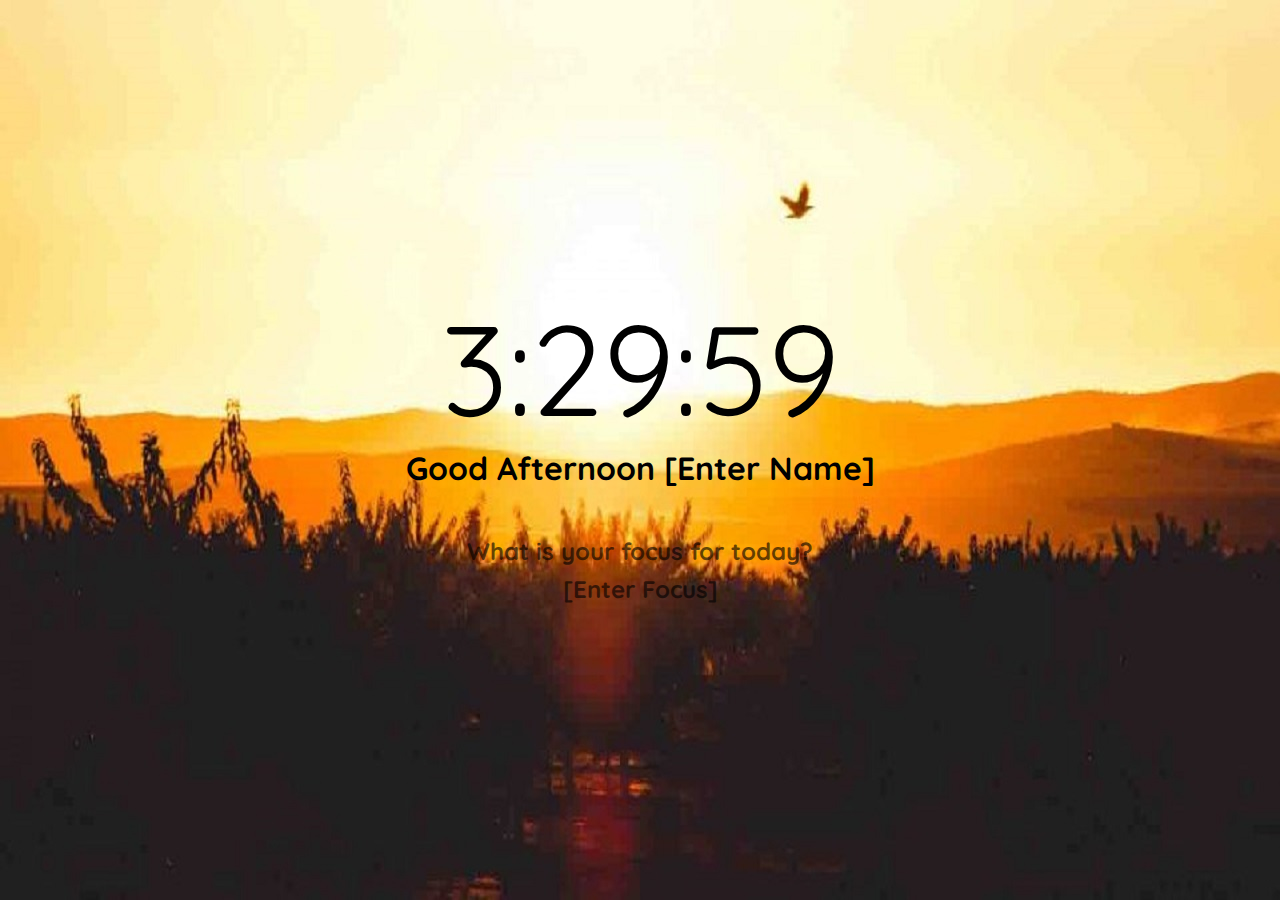
<file: index.html>
<!DOCTYPE html>
<html lang="en">

<head>
    <meta charset="UTF-8">
    <meta name="viewport" content="width=device-width, initial-scale=1.0">
    <title>js Clock</title>
    <link href="https://fonts.googleapis.com/css?family=Quicksand&display=swap" rel="stylesheet">
    <link rel="stylesheet" type="text/css" href="./src/style/styles.css" />
</head>

<body>
    <time id="time"></time>
    <h1>
        <span id='greeting'></span>
        <span id='name' contenteditable="true"></span>
    </h1>
    <h2>What is your focus for today?</h2>
    <h2 id='focus' contenteditable="true"></h2>    

    <script src="./src/js/clock.js"></script>
    <script src="./src/js/text.js"></script>
</body>
</html>
</file>
<file: src/style/styles.css>
* {
    box-sizing: border-box;
    margin: 0;
    padding: 0;
}

body {
    font-family: 'Quicksand', sans-serif;
    display: flex;
    flex-direction: column;
    align-items: center;
    justify-content: center;
    text-align: center;
    height: 100vh;
    color: black;
}

#time {
    font-size: 8rem;
}

h1 {
    margin-bottom: 3rem;
}

h2 {
    margin-bottom: 0.5rem;
    opacity: 0.6;
}

@media(max-width: 700px) {
    #time {
        font-size: 6rem;        
    }
}
</file>
